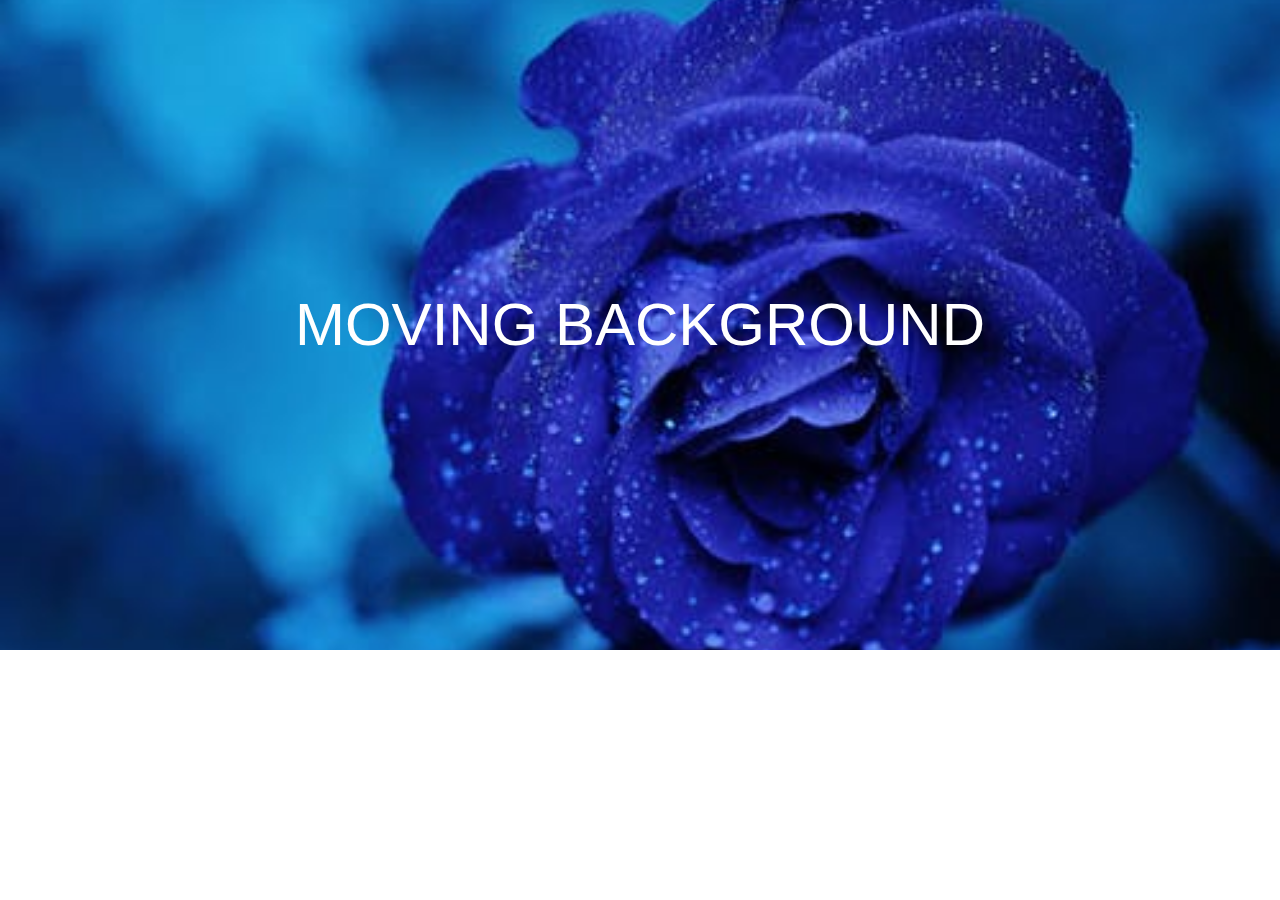
<file: Background Move/index.html>
<!DOCTYPE html>
<html lang="en">
    <head>
        <meta charset="utf-8">
        <meta http-equiv="X-UA-Compatible" content="IE=edge">
        <meta name="viewport" content="width=device-width, initial-scale=1">

        <title>Moving Background</title>
         <script src="js/jquery-1.11.3.min.js"></script>
            <script type="text/javascript" src="jquery.backgroundMove.js"></script>
        
       <!--  <link href='https://fonts.googleapis.com/css?family=Lato:400,300,700,900' rel='stylesheet' type='text/css'>
        <link href='https://fonts.googleapis.com/css?family=Open+Sans:400,300,700,600,800' rel='stylesheet' type='text/css'> -->

        <link href="css/bootstrap.min.css" rel="stylesheet">
        <link href="css/font-awesome.min.css" rel="stylesheet">
        <link href="style.css" rel="stylesheet">
        <link href="css/responsive.css" rel="stylesheet">

       
    </head>
    <body>

       

       <div class="move"> 
        <h1>Moving Background</h1>
       </div>
       <script type="text/javascript">
           $('.move').backgroundMove({
          movementStrength:'50'
        });
       </script>
        
         <script src="js/style.js"></script>
        
        <script src="js/bootstrap.min.js"></script>
        <script src="js/main.js"></script>
     
    </body>
</html>
</file>
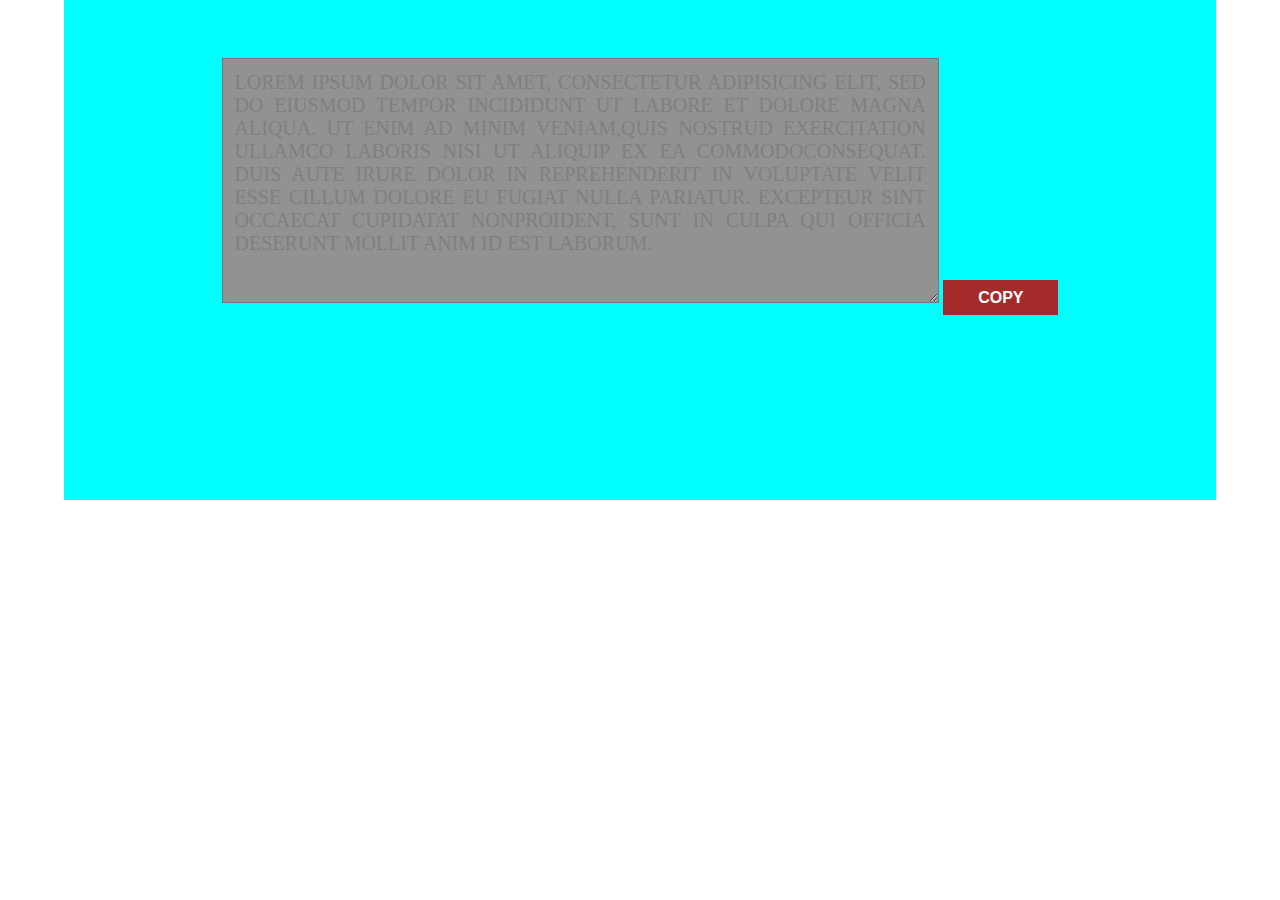
<file: Copying Text to Clipboard/index.html>
<!DOCTYPE html>
<html lang="en">
    <head>
        <meta charset="utf-8">
        <meta http-equiv="X-UA-Compatible" content="IE=edge">
        <meta name="viewport" content="width=device-width, initial-scale=1">

        <title>Copying Text to Clipboard</title>
        <link href="style.css" rel="stylesheet">

          <script
  src="https://code.jquery.com/jquery-3.4.1.js"></script>
    </head>
    <body>

   
     
        <div class="copy-box">
          <div class="content-area">
           
            <textarea id="myInp" type="text" >Lorem ipsum dolor sit amet, consectetur adipisicing elit, sed do eiusmod tempor incididunt ut labore et dolore magna aliqua. Ut enim ad minim veniam,quis nostrud exercitation ullamco laboris nisi ut aliquip ex ea commodoconsequat. Duis aute irure dolor in reprehenderit in voluptate velit esse cillum dolore eu fugiat nulla pariatur. Excepteur sint occaecat cupidatat nonproident, sunt in culpa qui officia deserunt mollit anim id est laborum. </textarea>
              <button id="btnCopy">Copy</button>
         
         
        </div>
        </div>
     
 
      <script type="text/javascript" src="style.js"></script>
    </body>


</html>
</file>
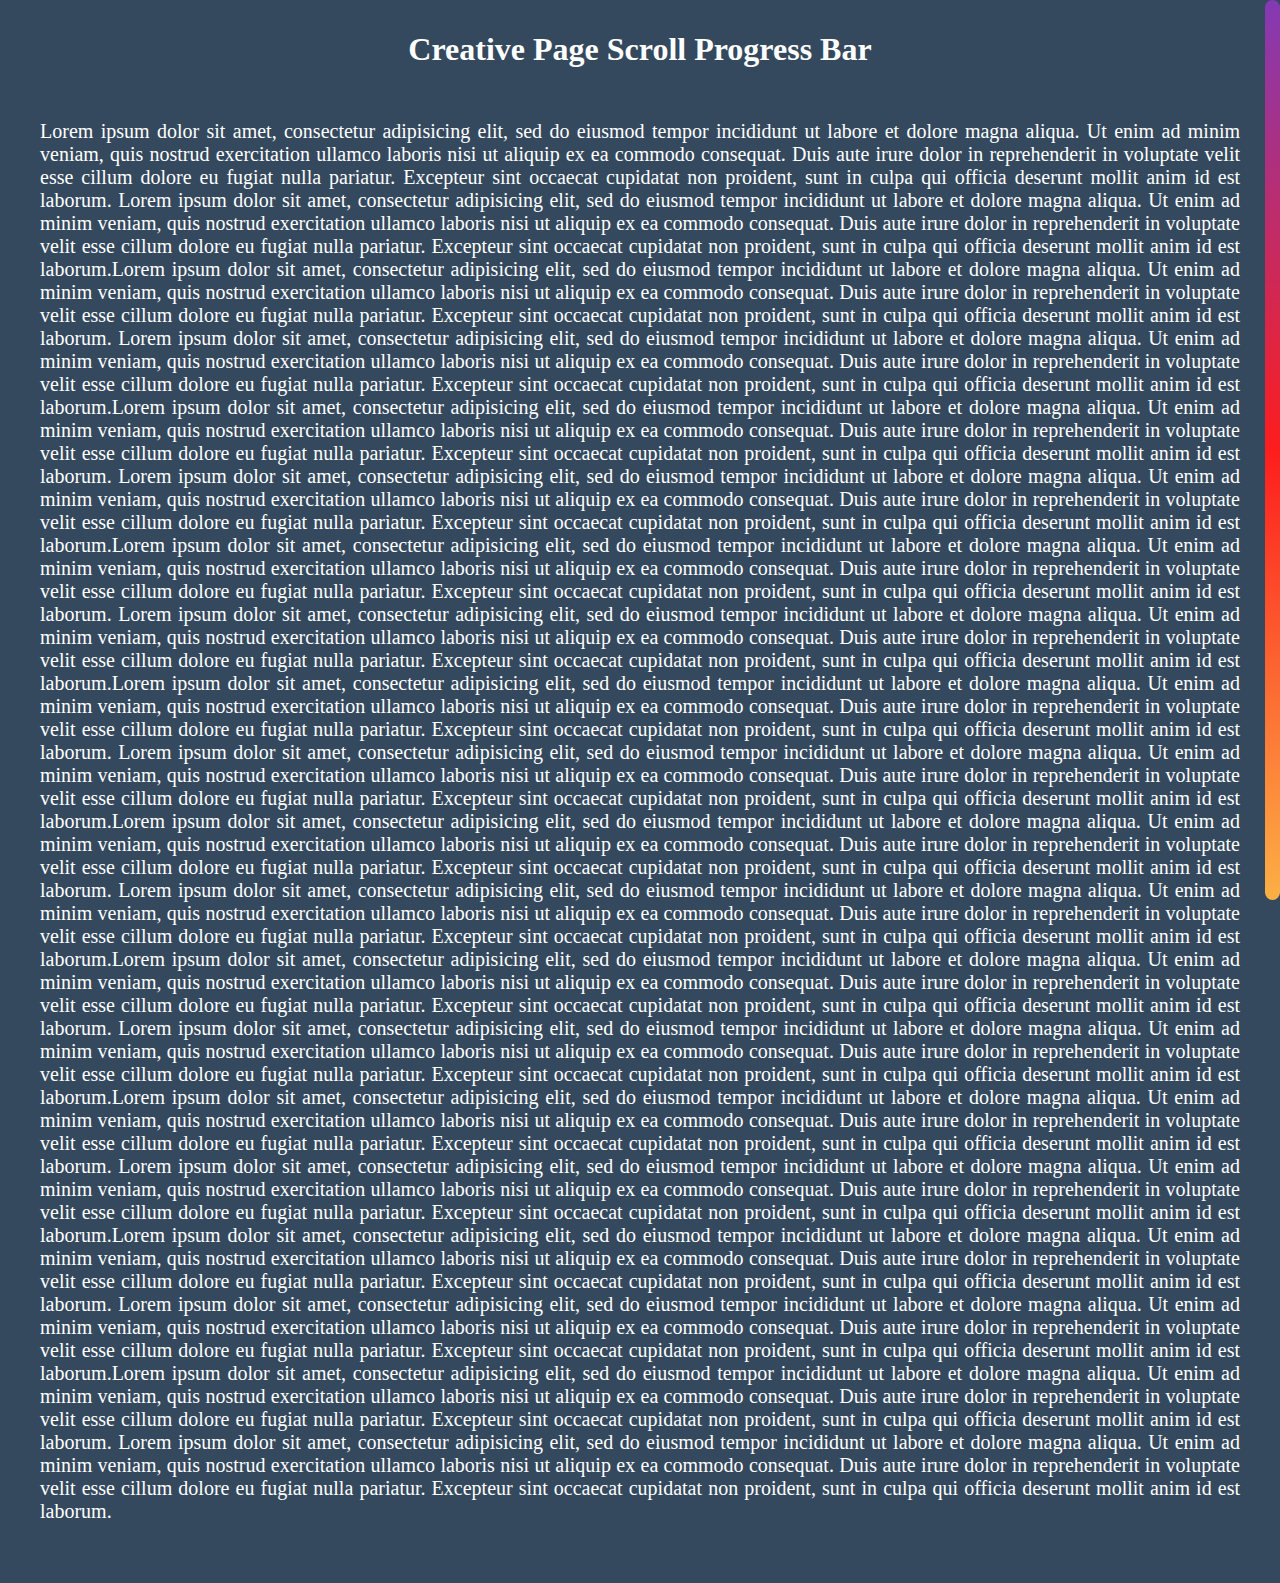
<file: Creative Page Scroll Progress Bar/index.html>
<!DOCTYPE html>
<html lang="en">
    <head>
        <meta charset="utf-8">
        <meta http-equiv="X-UA-Compatible" content="IE=edge">
        <meta name="viewport" content="width=device-width, initial-scale=1">

        <title>Creative Page Scroll Progress Bar</title>
        <link href="style.css" rel="stylesheet">
        <script src="https://code.jquery.com/jquery-3.2.1.js"></script>
     
    </head>
    <body>
        <div id="progressbar"></div>
        <div class="section">
            <h1>Creative Page Scroll Progress Bar</h1>
            <p>Lorem ipsum dolor sit amet, consectetur adipisicing elit, sed do eiusmod
            tempor incididunt ut labore et dolore magna aliqua. Ut enim ad minim veniam,
            quis nostrud exercitation ullamco laboris nisi ut aliquip ex ea commodo
            consequat. Duis aute irure dolor in reprehenderit in voluptate velit esse
            cillum dolore eu fugiat nulla pariatur. Excepteur sint occaecat cupidatat non
            proident, sunt in culpa qui officia deserunt mollit anim id est laborum. Lorem ipsum dolor sit amet, consectetur adipisicing elit, sed do eiusmod
            tempor incididunt ut labore et dolore magna aliqua. Ut enim ad minim veniam,
            quis nostrud exercitation ullamco laboris nisi ut aliquip ex ea commodo
            consequat. Duis aute irure dolor in reprehenderit in voluptate velit esse
            cillum dolore eu fugiat nulla pariatur. Excepteur sint occaecat cupidatat non
            proident, sunt in culpa qui officia deserunt mollit anim id est laborum.Lorem ipsum dolor sit amet, consectetur adipisicing elit, sed do eiusmod
            tempor incididunt ut labore et dolore magna aliqua. Ut enim ad minim veniam,
            quis nostrud exercitation ullamco laboris nisi ut aliquip ex ea commodo
            consequat. Duis aute irure dolor in reprehenderit in voluptate velit esse
            cillum dolore eu fugiat nulla pariatur. Excepteur sint occaecat cupidatat non
            proident, sunt in culpa qui officia deserunt mollit anim id est laborum. Lorem ipsum dolor sit amet, consectetur adipisicing elit, sed do eiusmod
            tempor incididunt ut labore et dolore magna aliqua. Ut enim ad minim veniam,
            quis nostrud exercitation ullamco laboris nisi ut aliquip ex ea commodo
            consequat. Duis aute irure dolor in reprehenderit in voluptate velit esse
            cillum dolore eu fugiat nulla pariatur. Excepteur sint occaecat cupidatat non
            proident, sunt in culpa qui officia deserunt mollit anim id est laborum.Lorem ipsum dolor sit amet, consectetur adipisicing elit, sed do eiusmod
            tempor incididunt ut labore et dolore magna aliqua. Ut enim ad minim veniam,
            quis nostrud exercitation ullamco laboris nisi ut aliquip ex ea commodo
            consequat. Duis aute irure dolor in reprehenderit in voluptate velit esse
            cillum dolore eu fugiat nulla pariatur. Excepteur sint occaecat cupidatat non
            proident, sunt in culpa qui officia deserunt mollit anim id est laborum. Lorem ipsum dolor sit amet, consectetur adipisicing elit, sed do eiusmod
            tempor incididunt ut labore et dolore magna aliqua. Ut enim ad minim veniam,
            quis nostrud exercitation ullamco laboris nisi ut aliquip ex ea commodo
            consequat. Duis aute irure dolor in reprehenderit in voluptate velit esse
            cillum dolore eu fugiat nulla pariatur. Excepteur sint occaecat cupidatat non
            proident, sunt in culpa qui officia deserunt mollit anim id est laborum.Lorem ipsum dolor sit amet, consectetur adipisicing elit, sed do eiusmod
            tempor incididunt ut labore et dolore magna aliqua. Ut enim ad minim veniam,
            quis nostrud exercitation ullamco laboris nisi ut aliquip ex ea commodo
            consequat. Duis aute irure dolor in reprehenderit in voluptate velit esse
            cillum dolore eu fugiat nulla pariatur. Excepteur sint occaecat cupidatat non
            proident, sunt in culpa qui officia deserunt mollit anim id est laborum. Lorem ipsum dolor sit amet, consectetur adipisicing elit, sed do eiusmod
            tempor incididunt ut labore et dolore magna aliqua. Ut enim ad minim veniam,
            quis nostrud exercitation ullamco laboris nisi ut aliquip ex ea commodo
            consequat. Duis aute irure dolor in reprehenderit in voluptate velit esse
            cillum dolore eu fugiat nulla pariatur. Excepteur sint occaecat cupidatat non
            proident, sunt in culpa qui officia deserunt mollit anim id est laborum.Lorem ipsum dolor sit amet, consectetur adipisicing elit, sed do eiusmod
            tempor incididunt ut labore et dolore magna aliqua. Ut enim ad minim veniam,
            quis nostrud exercitation ullamco laboris nisi ut aliquip ex ea commodo
            consequat. Duis aute irure dolor in reprehenderit in voluptate velit esse
            cillum dolore eu fugiat nulla pariatur. Excepteur sint occaecat cupidatat non
            proident, sunt in culpa qui officia deserunt mollit anim id est laborum. Lorem ipsum dolor sit amet, consectetur adipisicing elit, sed do eiusmod
            tempor incididunt ut labore et dolore magna aliqua. Ut enim ad minim veniam,
            quis nostrud exercitation ullamco laboris nisi ut aliquip ex ea commodo
            consequat. Duis aute irure dolor in reprehenderit in voluptate velit esse
            cillum dolore eu fugiat nulla pariatur. Excepteur sint occaecat cupidatat non
            proident, sunt in culpa qui officia deserunt mollit anim id est laborum.Lorem ipsum dolor sit amet, consectetur adipisicing elit, sed do eiusmod
            tempor incididunt ut labore et dolore magna aliqua. Ut enim ad minim veniam,
            quis nostrud exercitation ullamco laboris nisi ut aliquip ex ea commodo
            consequat. Duis aute irure dolor in reprehenderit in voluptate velit esse
            cillum dolore eu fugiat nulla pariatur. Excepteur sint occaecat cupidatat non
            proident, sunt in culpa qui officia deserunt mollit anim id est laborum. Lorem ipsum dolor sit amet, consectetur adipisicing elit, sed do eiusmod
            tempor incididunt ut labore et dolore magna aliqua. Ut enim ad minim veniam,
            quis nostrud exercitation ullamco laboris nisi ut aliquip ex ea commodo
            consequat. Duis aute irure dolor in reprehenderit in voluptate velit esse
            cillum dolore eu fugiat nulla pariatur. Excepteur sint occaecat cupidatat non
            proident, sunt in culpa qui officia deserunt mollit anim id est laborum.Lorem ipsum dolor sit amet, consectetur adipisicing elit, sed do eiusmod
            tempor incididunt ut labore et dolore magna aliqua. Ut enim ad minim veniam,
            quis nostrud exercitation ullamco laboris nisi ut aliquip ex ea commodo
            consequat. Duis aute irure dolor in reprehenderit in voluptate velit esse
            cillum dolore eu fugiat nulla pariatur. Excepteur sint occaecat cupidatat non
            proident, sunt in culpa qui officia deserunt mollit anim id est laborum. Lorem ipsum dolor sit amet, consectetur adipisicing elit, sed do eiusmod
            tempor incididunt ut labore et dolore magna aliqua. Ut enim ad minim veniam,
            quis nostrud exercitation ullamco laboris nisi ut aliquip ex ea commodo
            consequat. Duis aute irure dolor in reprehenderit in voluptate velit esse
            cillum dolore eu fugiat nulla pariatur. Excepteur sint occaecat cupidatat non
            proident, sunt in culpa qui officia deserunt mollit anim id est laborum.Lorem ipsum dolor sit amet, consectetur adipisicing elit, sed do eiusmod
            tempor incididunt ut labore et dolore magna aliqua. Ut enim ad minim veniam,
            quis nostrud exercitation ullamco laboris nisi ut aliquip ex ea commodo
            consequat. Duis aute irure dolor in reprehenderit in voluptate velit esse
            cillum dolore eu fugiat nulla pariatur. Excepteur sint occaecat cupidatat non
            proident, sunt in culpa qui officia deserunt mollit anim id est laborum. Lorem ipsum dolor sit amet, consectetur adipisicing elit, sed do eiusmod
            tempor incididunt ut labore et dolore magna aliqua. Ut enim ad minim veniam,
            quis nostrud exercitation ullamco laboris nisi ut aliquip ex ea commodo
            consequat. Duis aute irure dolor in reprehenderit in voluptate velit esse
            cillum dolore eu fugiat nulla pariatur. Excepteur sint occaecat cupidatat non
            proident, sunt in culpa qui officia deserunt mollit anim id est laborum.Lorem ipsum dolor sit amet, consectetur adipisicing elit, sed do eiusmod
            tempor incididunt ut labore et dolore magna aliqua. Ut enim ad minim veniam,
            quis nostrud exercitation ullamco laboris nisi ut aliquip ex ea commodo
            consequat. Duis aute irure dolor in reprehenderit in voluptate velit esse
            cillum dolore eu fugiat nulla pariatur. Excepteur sint occaecat cupidatat non
            proident, sunt in culpa qui officia deserunt mollit anim id est laborum. Lorem ipsum dolor sit amet, consectetur adipisicing elit, sed do eiusmod
            tempor incididunt ut labore et dolore magna aliqua. Ut enim ad minim veniam,
            quis nostrud exercitation ullamco laboris nisi ut aliquip ex ea commodo
            consequat. Duis aute irure dolor in reprehenderit in voluptate velit esse
            cillum dolore eu fugiat nulla pariatur. Excepteur sint occaecat cupidatat non
            proident, sunt in culpa qui officia deserunt mollit anim id est laborum.Lorem ipsum dolor sit amet, consectetur adipisicing elit, sed do eiusmod
            tempor incididunt ut labore et dolore magna aliqua. Ut enim ad minim veniam,
            quis nostrud exercitation ullamco laboris nisi ut aliquip ex ea commodo
            consequat. Duis aute irure dolor in reprehenderit in voluptate velit esse
            cillum dolore eu fugiat nulla pariatur. Excepteur sint occaecat cupidatat non
            proident, sunt in culpa qui officia deserunt mollit anim id est laborum. Lorem ipsum dolor sit amet, consectetur adipisicing elit, sed do eiusmod
            tempor incididunt ut labore et dolore magna aliqua. Ut enim ad minim veniam,
            quis nostrud exercitation ullamco laboris nisi ut aliquip ex ea commodo
            consequat. Duis aute irure dolor in reprehenderit in voluptate velit esse
            cillum dolore eu fugiat nulla pariatur. Excepteur sint occaecat cupidatat non
            proident, sunt in culpa qui officia deserunt mollit anim id est laborum.</p>
            </div>
       
     
       
        <script type="text/javascript" src="style.js"></script>
    </body>
</html>
</file>
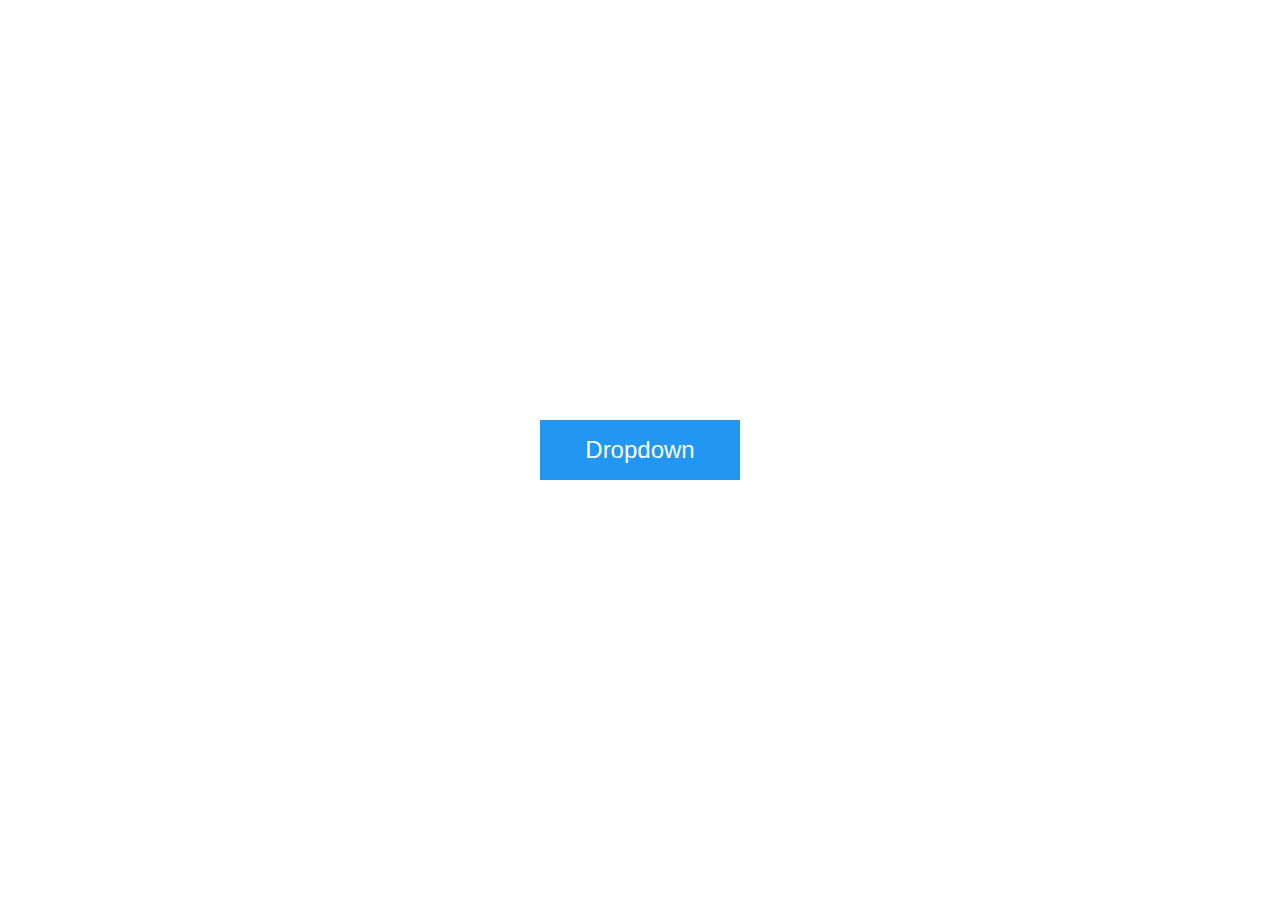
<file: Dropdown Button onClick/index.html>
<!DOCTYPE html>
<html lang="en">
    <head>
        <meta charset="utf-8">
        <meta http-equiv="X-UA-Compatible" content="IE=edge">
        <meta name="viewport" content="width=device-width, initial-scale=1">

        <title>Dropdown Button onClick</title>
        <link href="style.css" rel="stylesheet">

          <script
  src="https://code.jquery.com/jquery-3.4.1.js"></script>
    </head>
    <body>

     <div class="dropdown">
       <button id="active">Dropdown</button>
       <ul>
         <li><a href="#">Item -1</a></li>
         <li><a href="#">Item -2</a></li>
         <li><a href="#">Item -3</a></li>
         <li><a href="#">Item -4</a></li>
       </ul>
     </div>
     

     
     <!--  <script type="text/javascript">
        $(document).ready(function(){
  $('button').click(function(){
    $('ul').toggleClass('active')
    
    })
  })
      </script> -->
      <script type="text/javascript" src="style.js"></script>
    </body>

</html>
</file>
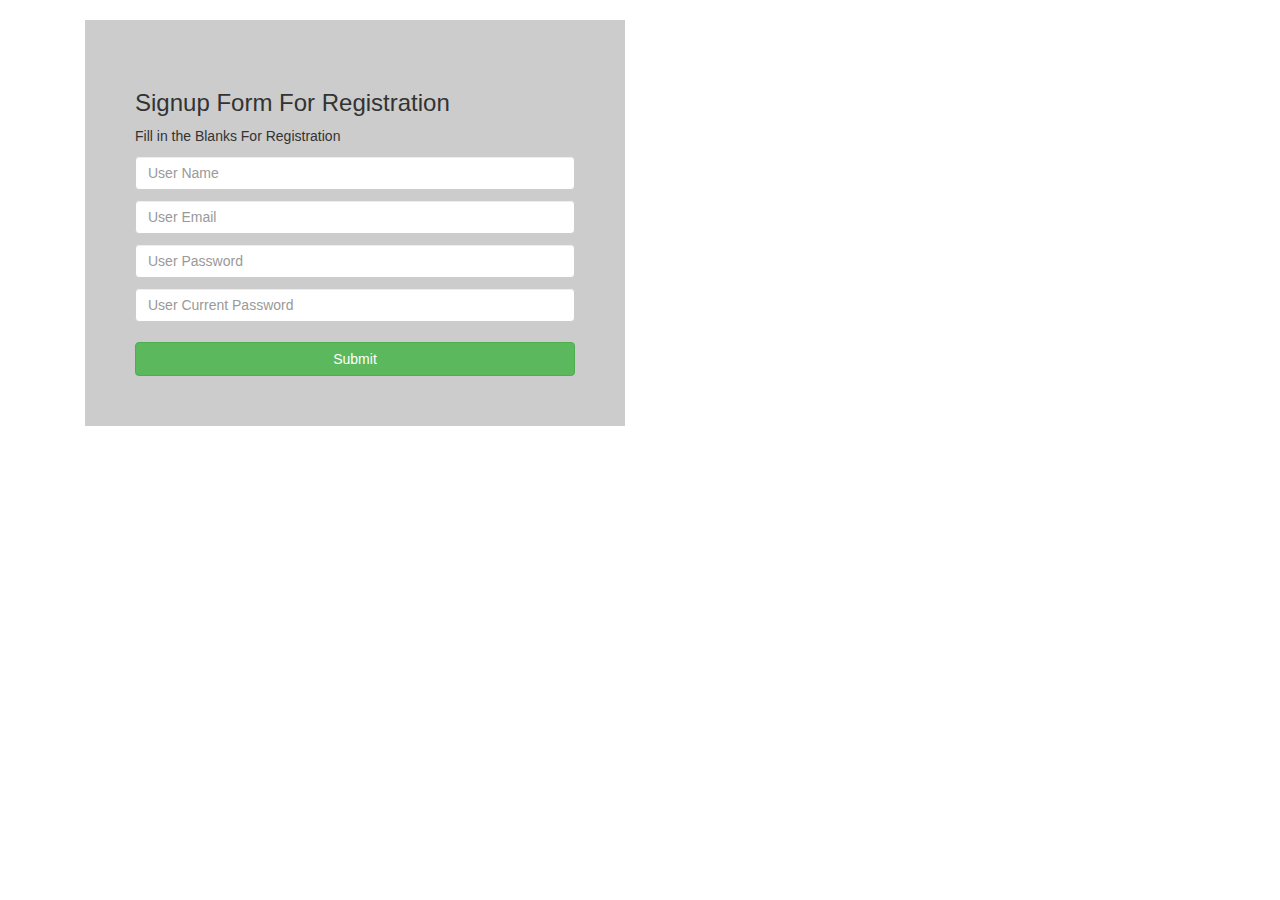
<file: Form Design/index.html>
<!DOCTYPE html>
<html lang="en">
    <head>
        <meta charset="utf-8">
        <meta http-equiv="X-UA-Compatible" content="IE=edge">
        <meta name="viewport" content="width=device-width, initial-scale=1">

        <title>Signup Form for Registration</title>
        
        <link href='https://fonts.googleapis.com/css?family=Lato:400,300,700,900' rel='stylesheet' type='text/css'>
        <link href='https://fonts.googleapis.com/css?family=Open+Sans:400,300,700,600,800' rel='stylesheet' type='text/css'>

        <link href="css/bootstrap.min.css" rel="stylesheet">
        <link href="css/font-awesome.min.css" rel="stylesheet">
        <link href="style.css" rel="stylesheet">
        <link href="css/responsive.css" rel="stylesheet">

        
    </head>
    <body>

        <div class="container">
            <div class="col-md-6 mx-auto mt-5 text-white">
                <div class="card bg-dark p-3">
                    <h3>Signup Form For Registration</h3>
                    <p>Fill in the Blanks For Registration</p>
                    <input type="text" id="UName" class="form-control" placeholder="User Name">
                    <div id="UBlank" class="bg-danger text-white my-2 pl-2"></div>

                    <input type="text" id="UEmail" class="form-control" placeholder="User Email">
                    <div id="EmailBlank" class="bg-danger text-white my-2 pl-2"></div>

                    <input type="text" id="UPass" class="form-control" placeholder="User Password">
                    <div id="PassBlank" class="bg-danger text-white my-2 pl-2"></div>


                    <input type="text" id="UCPass" class="form-control" placeholder="User Current Password">
                    <div id="PassCBlank" class="bg-danger text-white my-2 pl-2"></div>

                    <button class="btn btn-success btn-1" onclick="myfun();">Submit</button>
                    <div class="bg-success text-white p-2 mt-2" id="Success"></div>


                </div>
            </div>
        </div>
       
       
         <script src="js/style.js"></script>
        <script src="js/bootstrap.min.js"></script>
        <script src="js/main.js"></script>
    </body>
</html>
</file>
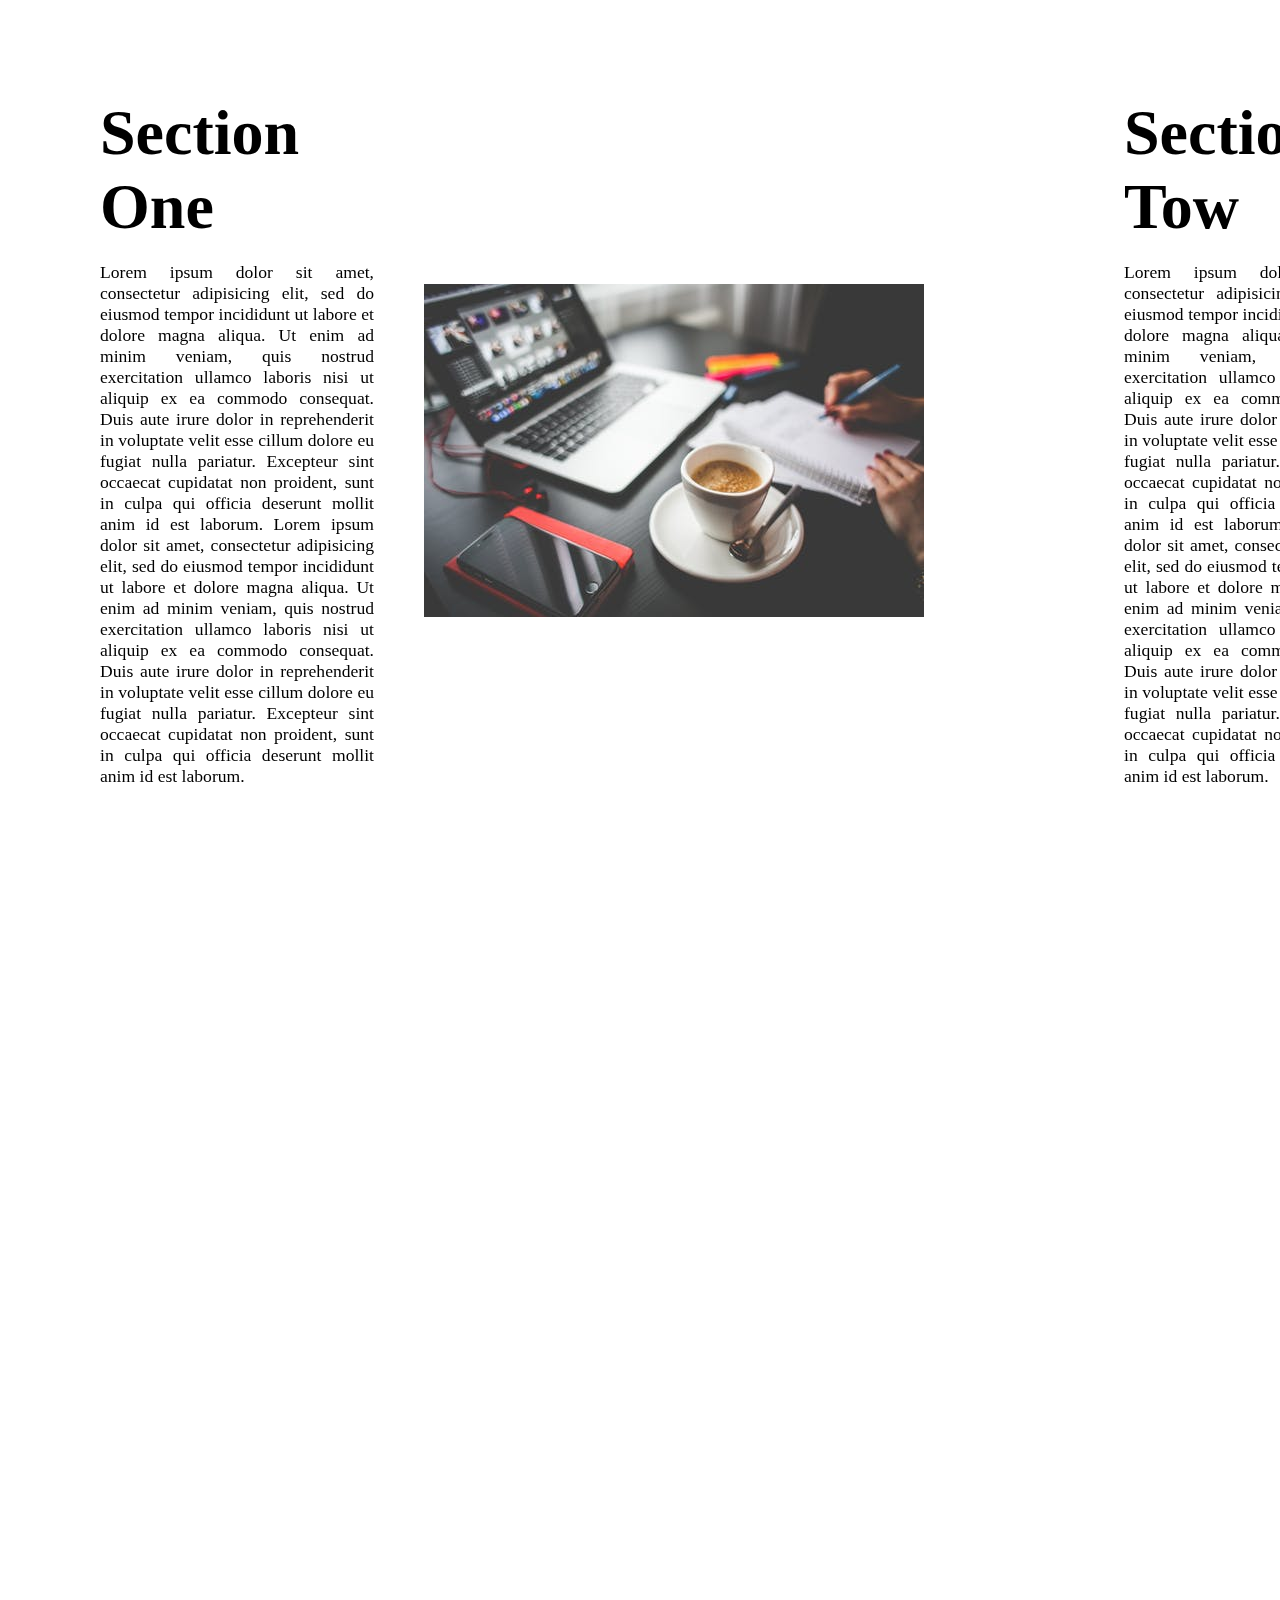
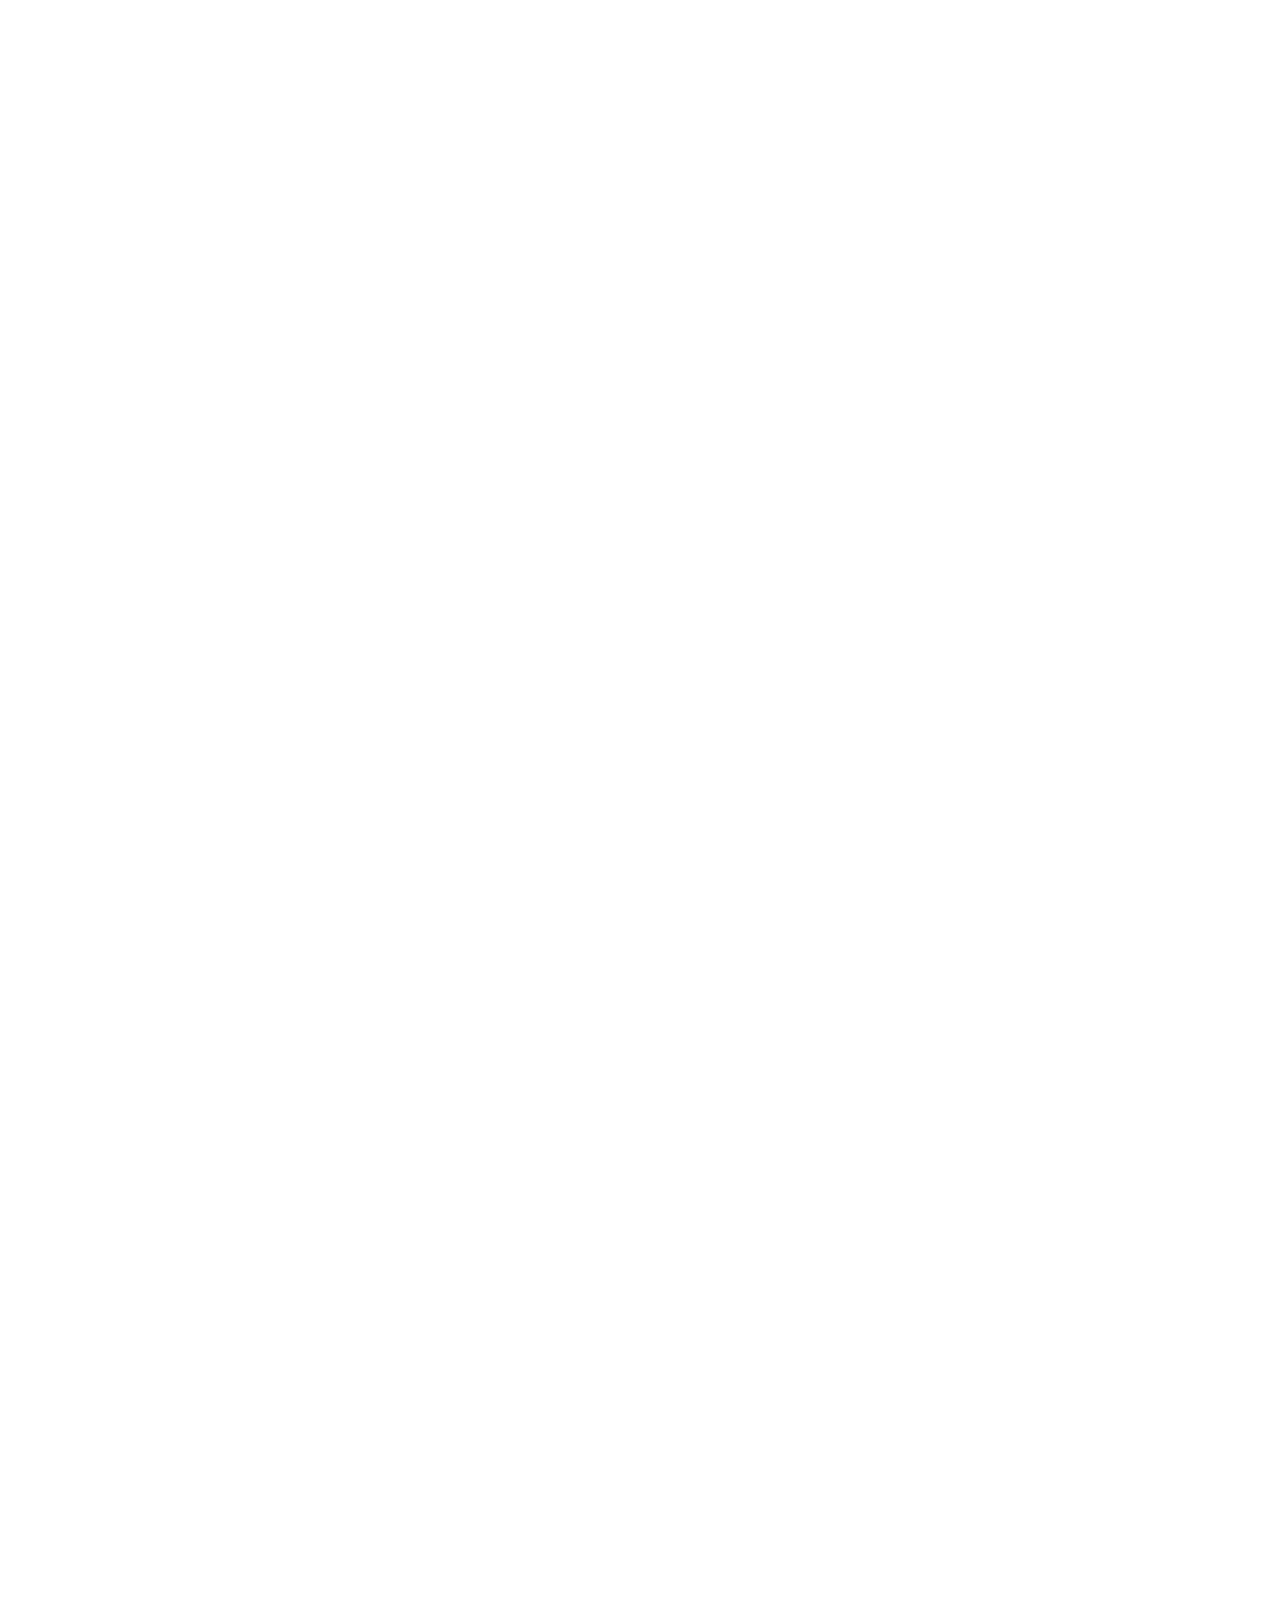
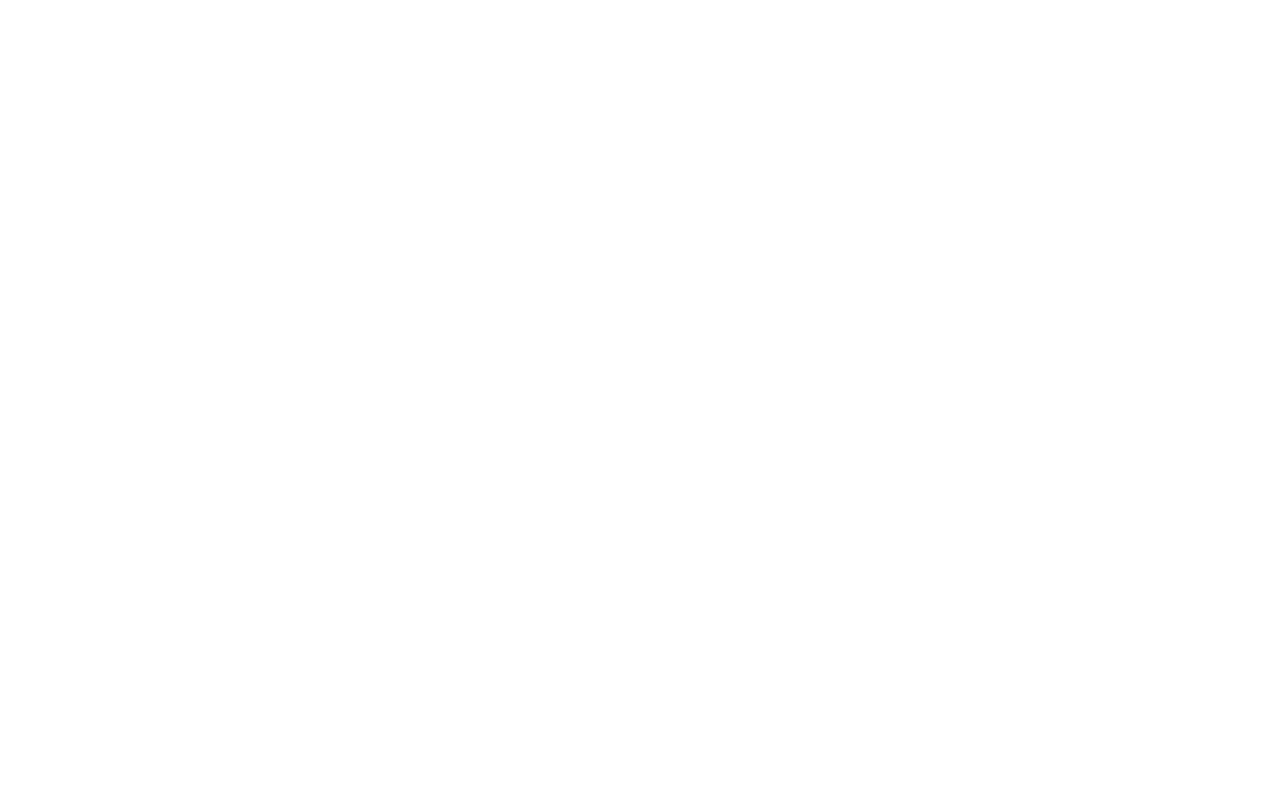
<file: Horizontal Page Scrolling/index.html>
<!DOCTYPE html>
<html lang="en">
    <head>
        <meta charset="utf-8">
        <meta http-equiv="X-UA-Compatible" content="IE=edge">
        <meta name="viewport" content="width=device-width, initial-scale=1">

        <title>Simple jQuery Portfolio Filter</title>
        <link href="style.css" rel="stylesheet">
        <script src="https://code.jquery.com/jquery-3.2.1.js"></script>
     
    </head>
    <body>

       <div id="container">
           <div class="section">
               <div class="content">
                <div class="text">
                   <h1>Section One</h1>
                   <p>Lorem ipsum dolor sit amet, consectetur adipisicing elit, sed do eiusmod
                   tempor incididunt ut labore et dolore magna aliqua. Ut enim ad minim veniam,
                   quis nostrud exercitation ullamco laboris nisi ut aliquip ex ea commodo
                   consequat. Duis aute irure dolor in reprehenderit in voluptate velit esse
                   cillum dolore eu fugiat nulla pariatur. Excepteur sint occaecat cupidatat non
                   proident, sunt in culpa qui officia deserunt mollit anim id est laborum. Lorem ipsum dolor sit amet, consectetur adipisicing elit, sed do eiusmod
                   tempor incididunt ut labore et dolore magna aliqua. Ut enim ad minim veniam,
                   quis nostrud exercitation ullamco laboris nisi ut aliquip ex ea commodo
                   consequat. Duis aute irure dolor in reprehenderit in voluptate velit esse
                   cillum dolore eu fugiat nulla pariatur. Excepteur sint occaecat cupidatat non
                   proident, sunt in culpa qui officia deserunt mollit anim id est laborum.</p>
               </div>
               <img src="img/pic.jpg">
           </div>
           </div>

           <div class="section">
               <div class="content">
                <div class="text">
                   <h1>Section Tow</h1>
                   <p>Lorem ipsum dolor sit amet, consectetur adipisicing elit, sed do eiusmod
                   tempor incididunt ut labore et dolore magna aliqua. Ut enim ad minim veniam,
                   quis nostrud exercitation ullamco laboris nisi ut aliquip ex ea commodo
                   consequat. Duis aute irure dolor in reprehenderit in voluptate velit esse
                   cillum dolore eu fugiat nulla pariatur. Excepteur sint occaecat cupidatat non
                   proident, sunt in culpa qui officia deserunt mollit anim id est laborum. Lorem ipsum dolor sit amet, consectetur adipisicing elit, sed do eiusmod
                   tempor incididunt ut labore et dolore magna aliqua. Ut enim ad minim veniam,
                   quis nostrud exercitation ullamco laboris nisi ut aliquip ex ea commodo
                   consequat. Duis aute irure dolor in reprehenderit in voluptate velit esse
                   cillum dolore eu fugiat nulla pariatur. Excepteur sint occaecat cupidatat non
                   proident, sunt in culpa qui officia deserunt mollit anim id est laborum.</p>
               </div>
               <img src="img/pic1.jpg">
           </div>
           </div>

           <div class="section">
               <div class="content">
                <div class="text">
                   <h1>Section Three</h1>
                   <p>Lorem ipsum dolor sit amet, consectetur adipisicing elit, sed do eiusmod
                   tempor incididunt ut labore et dolore magna aliqua. Ut enim ad minim veniam,
                   quis nostrud exercitation ullamco laboris nisi ut aliquip ex ea commodo
                   consequat. Duis aute irure dolor in reprehenderit in voluptate velit esse
                   cillum dolore eu fugiat nulla pariatur. Excepteur sint occaecat cupidatat non
                   proident, sunt in culpa qui officia deserunt mollit anim id est laborum. Lorem ipsum dolor sit amet, consectetur adipisicing elit, sed do eiusmod
                   tempor incididunt ut labore et dolore magna aliqua. Ut enim ad minim veniam,
                   quis nostrud exercitation ullamco laboris nisi ut aliquip ex ea commodo
                   consequat. Duis aute irure dolor in reprehenderit in voluptate velit esse
                   cillum dolore eu fugiat nulla pariatur. Excepteur sint occaecat cupidatat non
                   proident, sunt in culpa qui officia deserunt mollit anim id est laborum.</p>
               </div>
               <img src="img/pic2.jpg">
           </div>
           </div>

           <div class="section">
               <div class="content">
                <div class="text">
                   <h1>Section Four</h1>
                   <p>Lorem ipsum dolor sit amet, consectetur adipisicing elit, sed do eiusmod
                   tempor incididunt ut labore et dolore magna aliqua. Ut enim ad minim veniam,
                   quis nostrud exercitation ullamco laboris nisi ut aliquip ex ea commodo
                   consequat. Duis aute irure dolor in reprehenderit in voluptate velit esse
                   cillum dolore eu fugiat nulla pariatur. Excepteur sint occaecat cupidatat non
                   proident, sunt in culpa qui officia deserunt mollit anim id est laborum. Lorem ipsum dolor sit amet, consectetur adipisicing elit, sed do eiusmod
                   tempor incididunt ut labore et dolore magna aliqua. Ut enim ad minim veniam,
                   quis nostrud exercitation ullamco laboris nisi ut aliquip ex ea commodo
                   consequat. Duis aute irure dolor in reprehenderit in voluptate velit esse
                   cillum dolore eu fugiat nulla pariatur. Excepteur sint occaecat cupidatat non
                   proident, sunt in culpa qui officia deserunt mollit anim id est laborum.</p>
               </div>
               <img src="img/pic3.jpg">
           </div>
           </div>

           <div class="section">
               <div class="content">
                <div class="text">
                   <h1>Section Five</h1>
                   <p>Lorem ipsum dolor sit amet, consectetur adipisicing elit, sed do eiusmod
                   tempor incididunt ut labore et dolore magna aliqua. Ut enim ad minim veniam,
                   quis nostrud exercitation ullamco laboris nisi ut aliquip ex ea commodo
                   consequat. Duis aute irure dolor in reprehenderit in voluptate velit esse
                   cillum dolore eu fugiat nulla pariatur. Excepteur sint occaecat cupidatat non
                   proident, sunt in culpa qui officia deserunt mollit anim id est laborum. Lorem ipsum dolor sit amet, consectetur adipisicing elit, sed do eiusmod
                   tempor incididunt ut labore et dolore magna aliqua. Ut enim ad minim veniam,
                   quis nostrud exercitation ullamco laboris nisi ut aliquip ex ea commodo
                   consequat. Duis aute irure dolor in reprehenderit in voluptate velit esse
                   cillum dolore eu fugiat nulla pariatur. Excepteur sint occaecat cupidatat non
                   proident, sunt in culpa qui officia deserunt mollit anim id est laborum.</p>
               </div>
               <img src="img/pic4.jpg">
           </div>
       </div>
       </div>
     
       
        <script type="text/javascript" src="style.js"></script>
    </body>
</html>
</file>
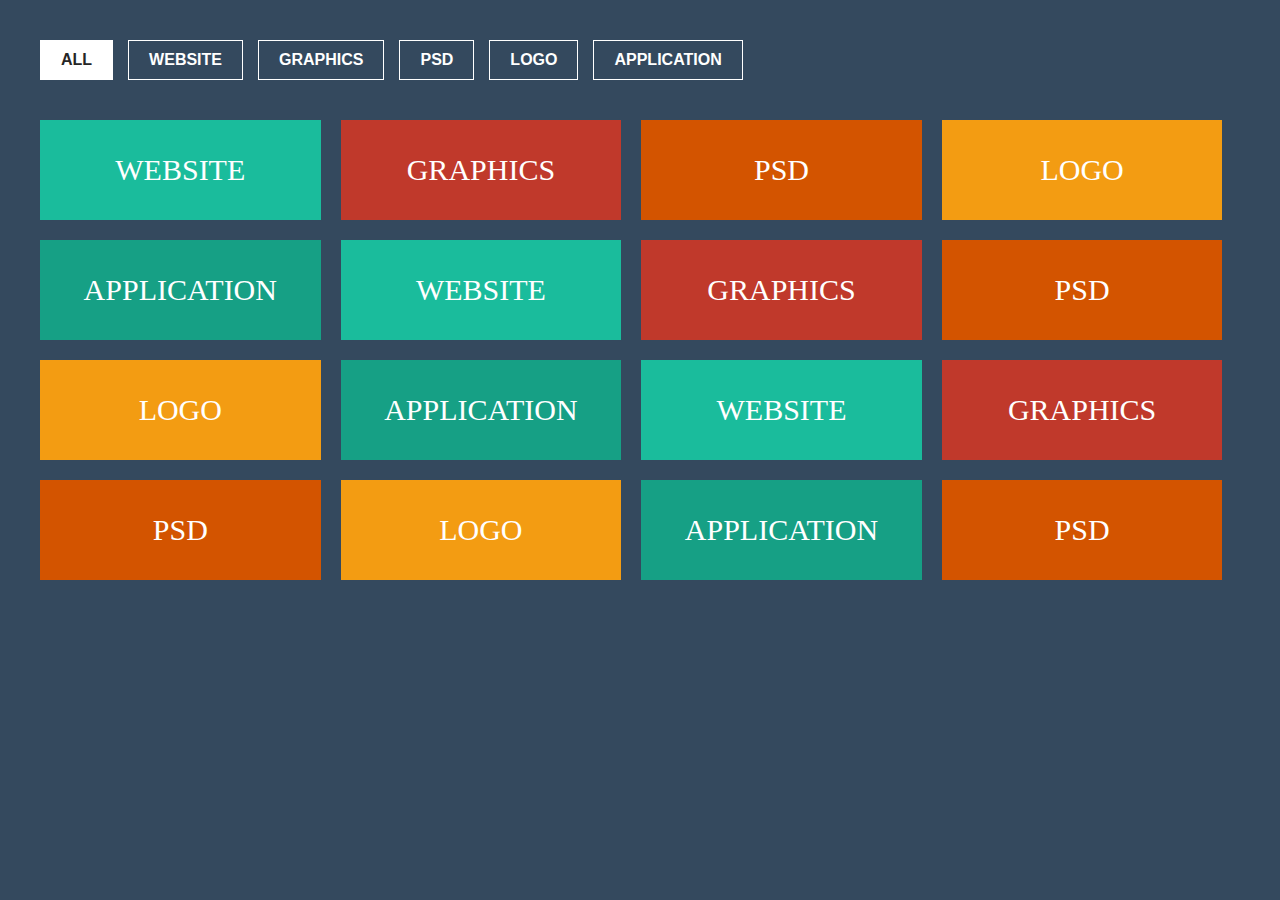
<file: Simple jQuery Portfolio Filter/index.html>
<!DOCTYPE html>
<html lang="en">
    <head>
        <meta charset="utf-8">
        <meta http-equiv="X-UA-Compatible" content="IE=edge">
        <meta name="viewport" content="width=device-width, initial-scale=1">

        <title>Simple jQuery Portfolio Filter</title>
        <link href="style.css" rel="stylesheet">
        <script src="https://code.jquery.com/jquery-3.2.1.js"></script>
     
    </head>
    <body>

       
      <div class="full-area">
        <ul>
          <li class="btn active" data-filter="all">All</li>
          <li class="btn" data-filter="website">Website</li>
          <li class="btn" data-filter="graphics">Graphics</li>
          <li class="btn" data-filter="psd">PSD</li>
          <li class="btn" data-filter="logo">Logo</li>
          <li class="btn" data-filter="application">Application</li>

          <div style="clear: both"></div>
        </ul>
        <div class="box filter website">Website</div>
        <div class="box filter graphics">Graphics</div>
        <div class="box filter psd">PSD</div>
        <div class="box filter logo">Logo</div>
        <div class="box filter application">Application</div>

        <div class="box filter website">Website</div>
        <div class="box filter graphics">Graphics</div>
        <div class="box filter psd">PSD</div>
        <div class="box filter logo">Logo</div>
        <div class="box filter application">Application</div>

        <div class="box filter website">Website</div>
        <div class="box filter graphics">Graphics</div>
        <div class="box filter psd">PSD</div>
        <div class="box filter logo">Logo</div>
        <div class="box filter application">Application</div>
         <div class="box filter psd">PSD</div>
        
      </div>
       
        <script type="text/javascript" src="style.js"></script>
        
        
       <!--  <script src="js/bootstrap.min.js"></script> -->
      <!--   <script src="js/main.js"></script> -->
     
    </body>
</html>
</file>
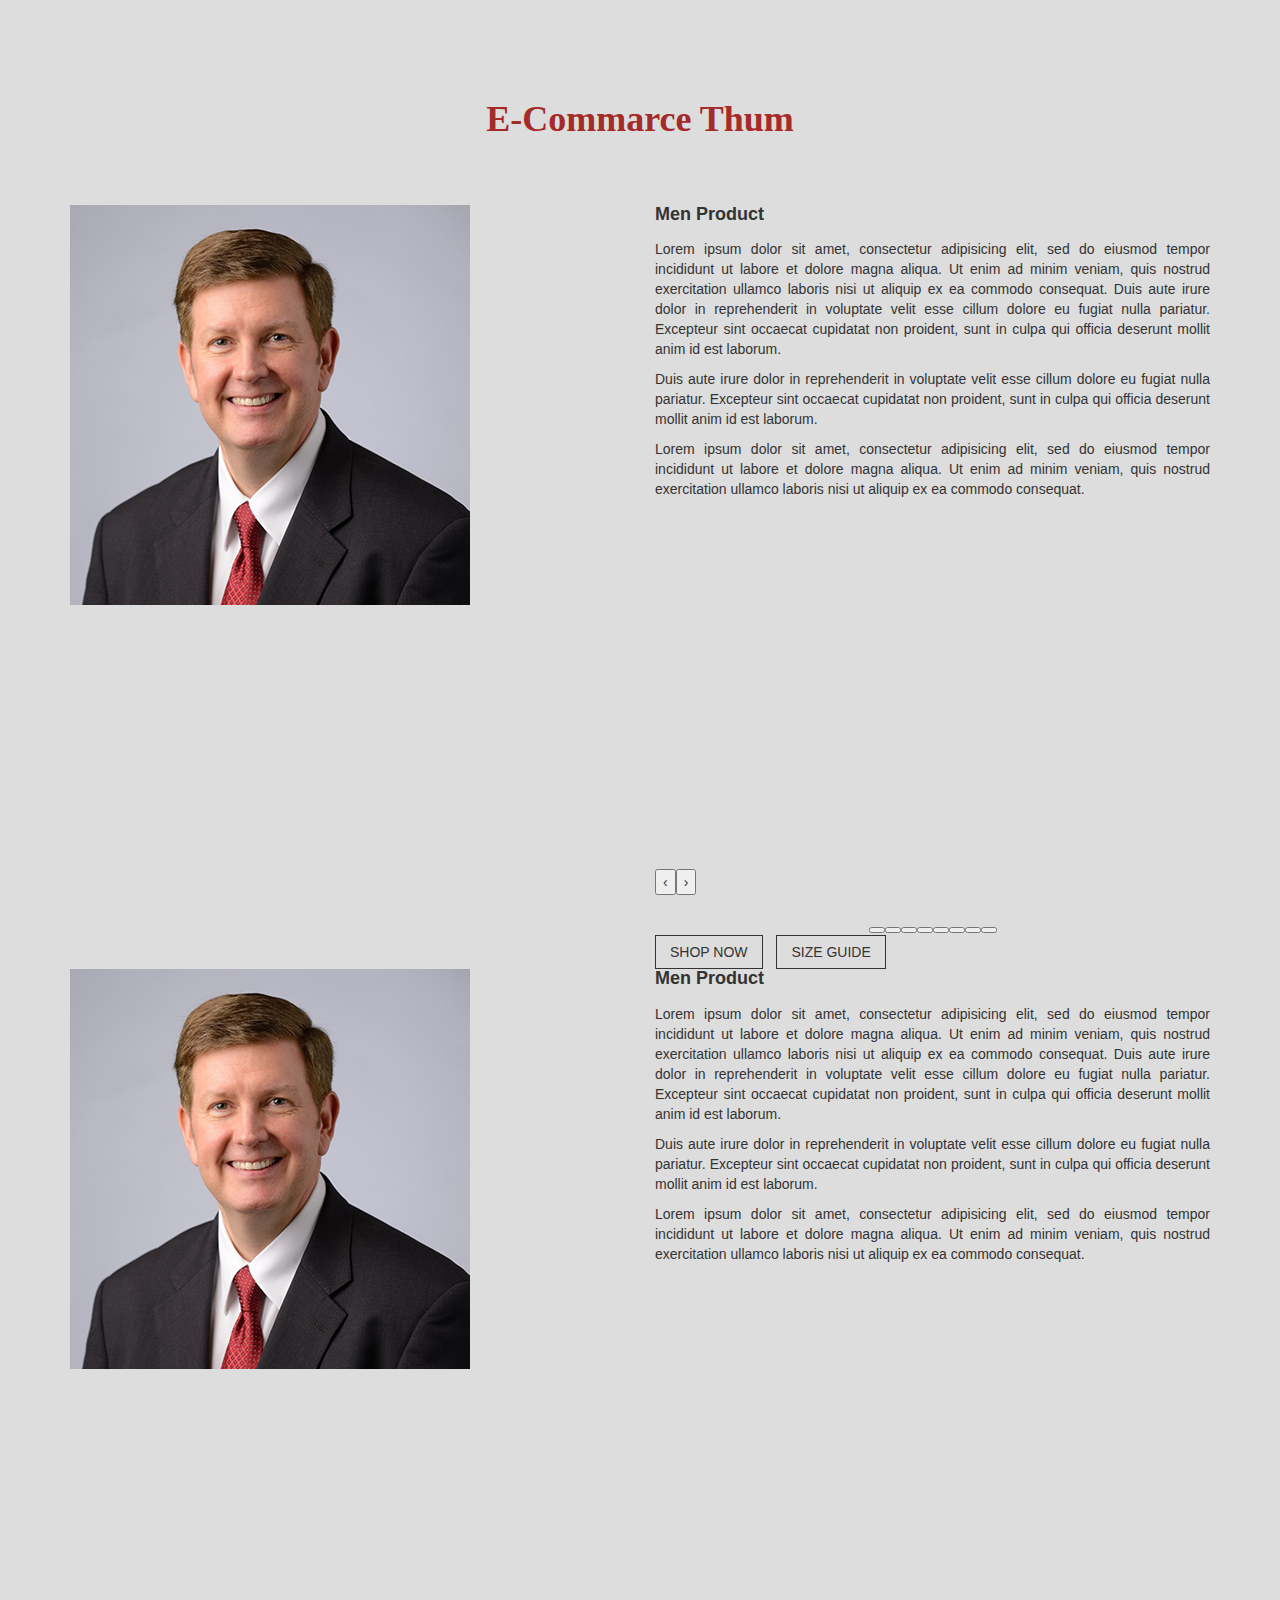
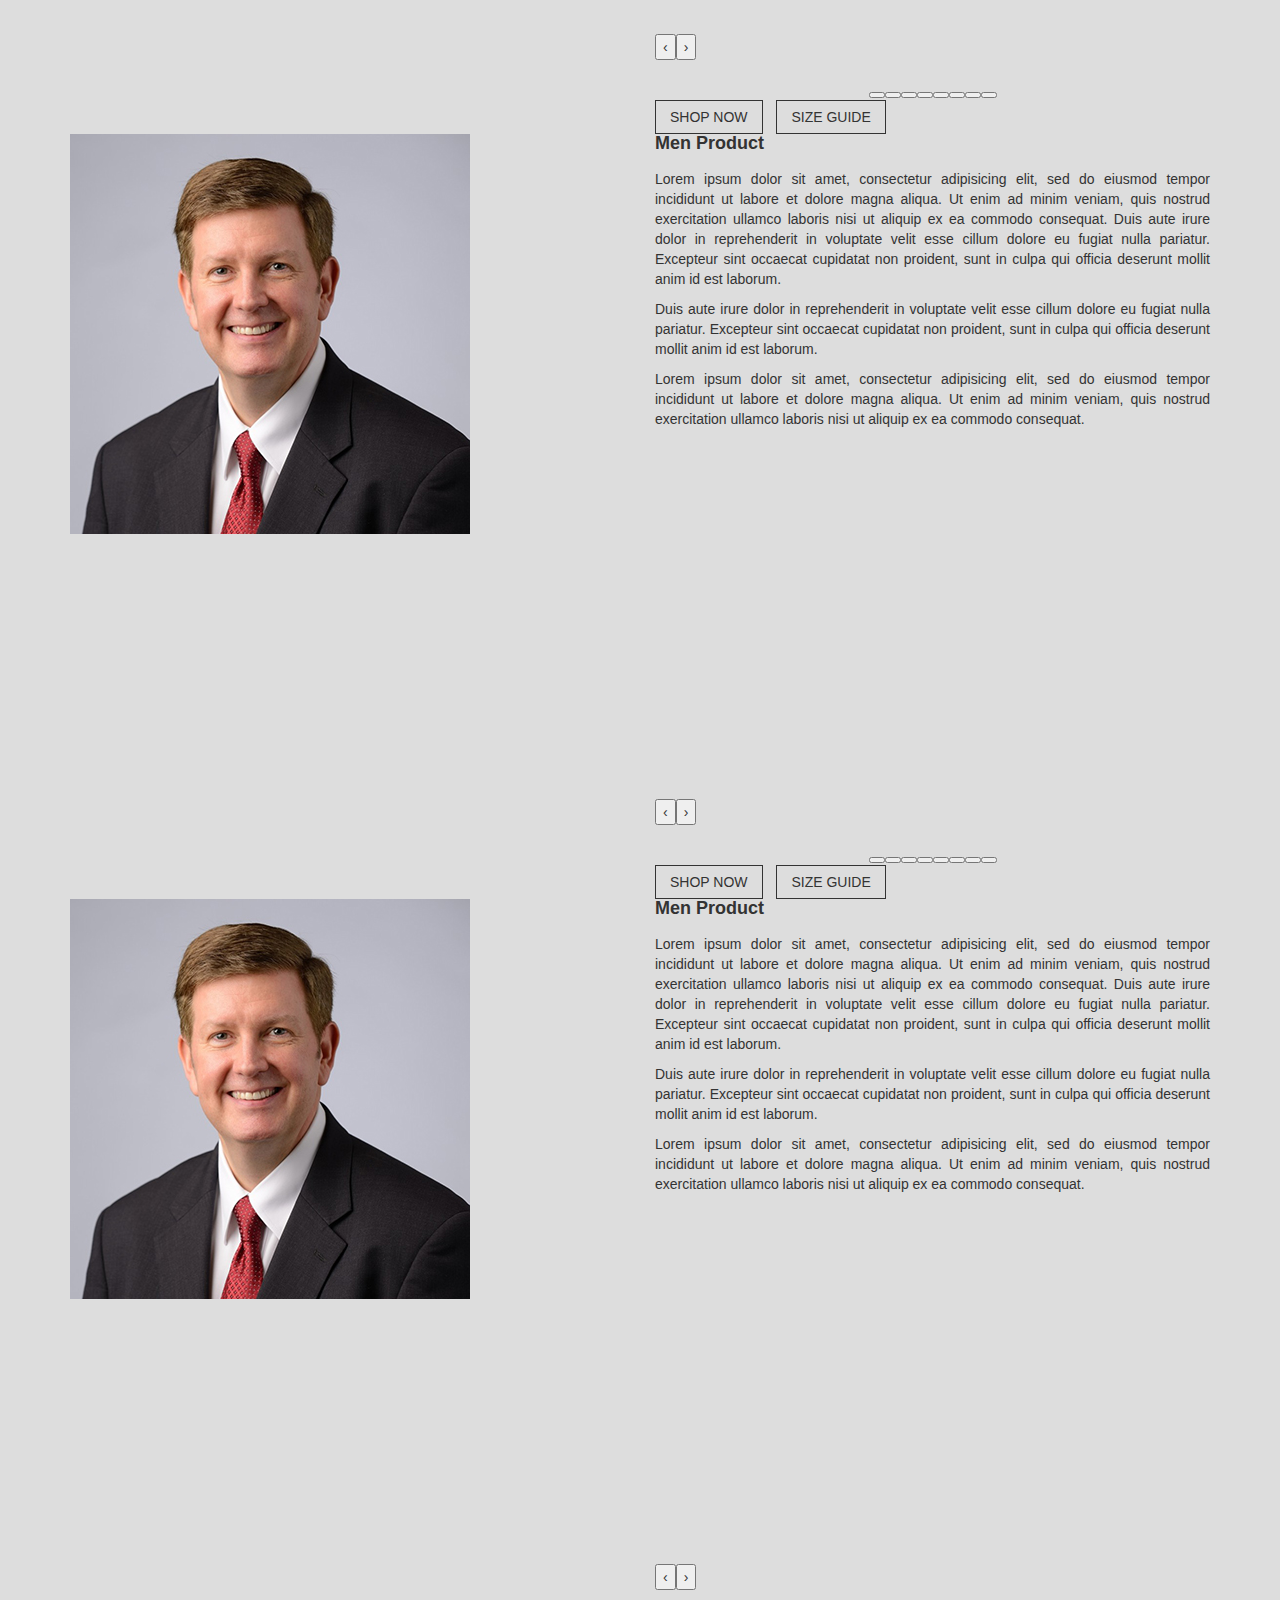
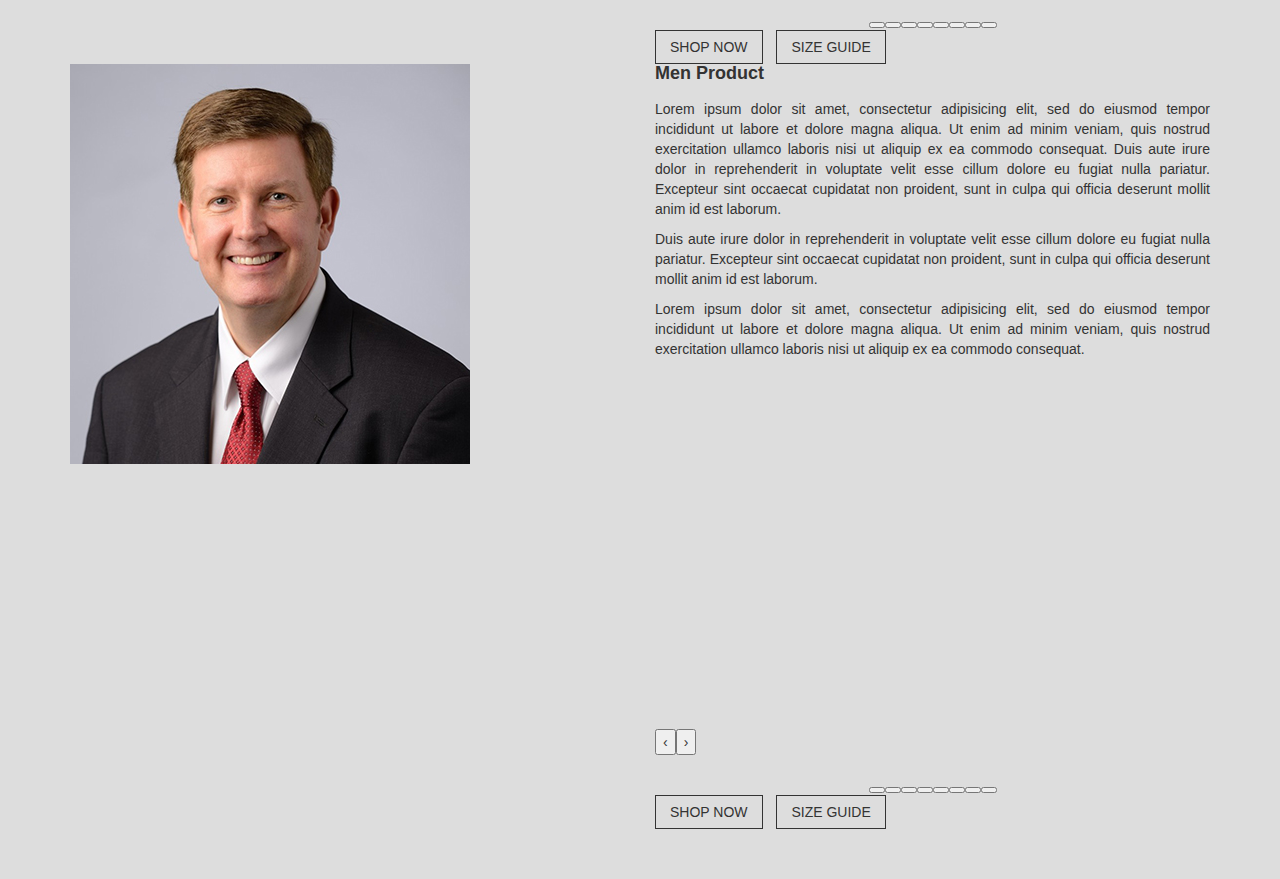
<file: Slider/index.html>
<!DOCTYPE html>
<html lang="en">
    <head>
        <meta charset="utf-8">
        <meta http-equiv="X-UA-Compatible" content="IE=edge">
        <meta name="viewport" content="width=device-width, initial-scale=1">

        <title>Thumb Slider</title>
        
        <link href='https://fonts.googleapis.com/css?family=Lato:400,300,700,900' rel='stylesheet' type='text/css'>
        <link href='https://fonts.googleapis.com/css?family=Open+Sans:400,300,700,600,800' rel='stylesheet' type='text/css'>

        <link href="css/bootstrap.min.css" rel="stylesheet">
        <link href="css/font-awesome.min.css" rel="stylesheet">
        <link href="css/owl.carousel.css" rel="stylesheet">
        <link href="style.css" rel="stylesheet">
        <link href="css/responsive.css" rel="stylesheet">

    </head>
    <body>
            
            <div class="thum-area">
                <div class="container">
                    <div class="row">
                        <div class="col-md-12">
                            <div class="hedding-area">
                                <h1>E-Commarce Thum</h1>
                            </div>
                        </div>
                    </div>
                    <div class="row">
                        <div class="col-md-12">
                            <div class="item-list">
                                <div class="single-item">
                                    <div class="row">
                                        <div class="col-md-6">
                                            <div class="section-img">
                                                <img src="img/product-1.jpg">
                                            </div>
                                        </div>
                                        <div class="col-md-6">
                                            <div class="items-details">
                                                <h4>Men Product</h4>
                                                <p>Lorem ipsum dolor sit amet, consectetur adipisicing elit, sed do eiusmod
                                                tempor incididunt ut labore et dolore magna aliqua. Ut enim ad minim veniam,
                                                quis nostrud exercitation ullamco laboris nisi ut aliquip ex ea commodo
                                                consequat. Duis aute irure dolor in reprehenderit in voluptate velit esse
                                                cillum dolore eu fugiat nulla pariatur. Excepteur sint occaecat cupidatat non
                                                proident, sunt in culpa qui officia deserunt mollit anim id est laborum.</p>
                                                <p> Duis aute irure dolor in reprehenderit in voluptate velit esse
                                                cillum dolore eu fugiat nulla pariatur. Excepteur sint occaecat cupidatat non
                                                proident, sunt in culpa qui officia deserunt mollit anim id est laborum.</p>
                                                <p>Lorem ipsum dolor sit amet, consectetur adipisicing elit, sed do eiusmod
                                                tempor incididunt ut labore et dolore magna aliqua. Ut enim ad minim veniam,
                                                quis nostrud exercitation ullamco laboris nisi ut aliquip ex ea commodo
                                                consequat.</p>

                                                <div class="radio-list">
                                                    <input id="size-m" type="radio" name="size"> <label class="active"  for="size-m">M</label>
                                                    <input id="size-l" type="radio" name="size"> <label class="active"  for="size-l">L</label>
                                                    <input id="size-XL" type="radio" name="size"> <label  class="active" for="size-XL">XL</label>
                                                    <input id="size-XXL" type="radio" name="size"> <label class="active"  for="size-XXL">XXL</label>
                                                    
                                                </div>
                                                <a href="#" class="product-btn">SHOP NOW</a>
                                                <a href="#" class="product-btn">SIZE GUIDE</a>
                                            </div>
                                        </div>
                                    </div>
                                </div>   

                                   <div class="single-item">
                                    <div class="row">
                                        <div class="col-md-6">
                                            <div class="section-img">
                                                <img src="img/product-1.jpg">
                                            </div>
                                        </div>
                                        <div class="col-md-6">
                                            <div class="items-details">
                                                <h4>Men Product</h4>
                                                <p>Lorem ipsum dolor sit amet, consectetur adipisicing elit, sed do eiusmod
                                                tempor incididunt ut labore et dolore magna aliqua. Ut enim ad minim veniam,
                                                quis nostrud exercitation ullamco laboris nisi ut aliquip ex ea commodo
                                                consequat. Duis aute irure dolor in reprehenderit in voluptate velit esse
                                                cillum dolore eu fugiat nulla pariatur. Excepteur sint occaecat cupidatat non
                                                proident, sunt in culpa qui officia deserunt mollit anim id est laborum.</p>
                                                <p> Duis aute irure dolor in reprehenderit in voluptate velit esse
                                                cillum dolore eu fugiat nulla pariatur. Excepteur sint occaecat cupidatat non
                                                proident, sunt in culpa qui officia deserunt mollit anim id est laborum.</p>
                                                <p>Lorem ipsum dolor sit amet, consectetur adipisicing elit, sed do eiusmod
                                                tempor incididunt ut labore et dolore magna aliqua. Ut enim ad minim veniam,
                                                quis nostrud exercitation ullamco laboris nisi ut aliquip ex ea commodo
                                                consequat.</p>

                                                <div class="radio-list">
                                                    <input id="size-m" type="radio" name="size"> <label class="active"  for="size-m">M</label>
                                                    <input id="size-l" type="radio" name="size"> <label class="active"  for="size-l">L</label>
                                                    <input id="size-XL" type="radio" name="size"> <label  class="active" for="size-XL">XL</label>
                                                    <input id="size-XXL" type="radio" name="size"> <label class="active"  for="size-XXL">XXL</label>
                                                    
                                                </div>
                                                <a href="#" class="product-btn">SHOP NOW</a>
                                                <a href="#" class="product-btn">SIZE GUIDE</a>
                                            </div>
                                        </div>
                                    </div>
                                </div>   

                                   <div class="single-item">
                                    <div class="row">
                                        <div class="col-md-6">
                                            <div class="section-img">
                                                <img src="img/product-1.jpg">
                                            </div>
                                        </div>
                                        <div class="col-md-6">
                                            <div class="items-details">
                                                <h4>Men Product</h4>
                                                <p>Lorem ipsum dolor sit amet, consectetur adipisicing elit, sed do eiusmod
                                                tempor incididunt ut labore et dolore magna aliqua. Ut enim ad minim veniam,
                                                quis nostrud exercitation ullamco laboris nisi ut aliquip ex ea commodo
                                                consequat. Duis aute irure dolor in reprehenderit in voluptate velit esse
                                                cillum dolore eu fugiat nulla pariatur. Excepteur sint occaecat cupidatat non
                                                proident, sunt in culpa qui officia deserunt mollit anim id est laborum.</p>
                                                <p> Duis aute irure dolor in reprehenderit in voluptate velit esse
                                                cillum dolore eu fugiat nulla pariatur. Excepteur sint occaecat cupidatat non
                                                proident, sunt in culpa qui officia deserunt mollit anim id est laborum.</p>
                                                <p>Lorem ipsum dolor sit amet, consectetur adipisicing elit, sed do eiusmod
                                                tempor incididunt ut labore et dolore magna aliqua. Ut enim ad minim veniam,
                                                quis nostrud exercitation ullamco laboris nisi ut aliquip ex ea commodo
                                                consequat.</p>

                                                <div class="radio-list">
                                                    <input id="size-m" type="radio" name="size"> <label class="active"  for="size-m">M</label>
                                                    <input id="size-l" type="radio" name="size"> <label class="active"  for="size-l">L</label>
                                                    <input id="size-XL" type="radio" name="size"> <label  class="active" for="size-XL">XL</label>
                                                    <input id="size-XXL" type="radio" name="size"> <label class="active"  for="size-XXL">XXL</label>
                                                    
                                                </div>
                                                <a href="#" class="product-btn">SHOP NOW</a>
                                                <a href="#" class="product-btn">SIZE GUIDE</a>
                                            </div>
                                        </div>
                                    </div>
                                </div>  

                                    <div class="single-item">
                                    <div class="row">
                                        <div class="col-md-6">
                                            <div class="section-img">
                                                <img src="img/product-1.jpg">
                                            </div>
                                        </div>
                                        <div class="col-md-6">
                                            <div class="items-details">
                                                <h4>Men Product</h4>
                                                <p>Lorem ipsum dolor sit amet, consectetur adipisicing elit, sed do eiusmod
                                                tempor incididunt ut labore et dolore magna aliqua. Ut enim ad minim veniam,
                                                quis nostrud exercitation ullamco laboris nisi ut aliquip ex ea commodo
                                                consequat. Duis aute irure dolor in reprehenderit in voluptate velit esse
                                                cillum dolore eu fugiat nulla pariatur. Excepteur sint occaecat cupidatat non
                                                proident, sunt in culpa qui officia deserunt mollit anim id est laborum.</p>
                                                <p> Duis aute irure dolor in reprehenderit in voluptate velit esse
                                                cillum dolore eu fugiat nulla pariatur. Excepteur sint occaecat cupidatat non
                                                proident, sunt in culpa qui officia deserunt mollit anim id est laborum.</p>
                                                <p>Lorem ipsum dolor sit amet, consectetur adipisicing elit, sed do eiusmod
                                                tempor incididunt ut labore et dolore magna aliqua. Ut enim ad minim veniam,
                                                quis nostrud exercitation ullamco laboris nisi ut aliquip ex ea commodo
                                                consequat.</p>

                                                <div class="radio-list">
                                                    <input id="size-m" type="radio" name="size"> <label class="active"  for="size-m">M</label>
                                                    <input id="size-l" type="radio" name="size"> <label class="active"  for="size-l">L</label>
                                                    <input id="size-XL" type="radio" name="size"> <label  class="active" for="size-XL">XL</label>
                                                    <input id="size-XXL" type="radio" name="size"> <label class="active"  for="size-XXL">XXL</label>
                                                    
                                                </div>
                                                <a href="#" class="product-btn">SHOP NOW</a>
                                                <a href="#" class="product-btn">SIZE GUIDE</a>
                                            </div>
                                        </div>
                                    </div>
                                </div>   

                                   <div class="single-item">
                                    <div class="row">
                                        <div class="col-md-6">
                                            <div class="section-img">
                                                <img src="img/product-1.jpg">
                                            </div>
                                        </div>
                                        <div class="col-md-6">
                                            <div class="items-details">
                                                <h4>Men Product</h4>
                                                <p>Lorem ipsum dolor sit amet, consectetur adipisicing elit, sed do eiusmod
                                                tempor incididunt ut labore et dolore magna aliqua. Ut enim ad minim veniam,
                                                quis nostrud exercitation ullamco laboris nisi ut aliquip ex ea commodo
                                                consequat. Duis aute irure dolor in reprehenderit in voluptate velit esse
                                                cillum dolore eu fugiat nulla pariatur. Excepteur sint occaecat cupidatat non
                                                proident, sunt in culpa qui officia deserunt mollit anim id est laborum.</p>
                                                <p> Duis aute irure dolor in reprehenderit in voluptate velit esse
                                                cillum dolore eu fugiat nulla pariatur. Excepteur sint occaecat cupidatat non
                                                proident, sunt in culpa qui officia deserunt mollit anim id est laborum.</p>
                                                <p>Lorem ipsum dolor sit amet, consectetur adipisicing elit, sed do eiusmod
                                                tempor incididunt ut labore et dolore magna aliqua. Ut enim ad minim veniam,
                                                quis nostrud exercitation ullamco laboris nisi ut aliquip ex ea commodo
                                                consequat.</p>

                                                <div class="radio-list">
                                                    <input id="size-m" type="radio" name="size"> <label class="active"  for="size-m">M</label>
                                                    <input id="size-l" type="radio" name="size"> <label class="active"  for="size-l">L</label>
                                                    <input id="size-XL" type="radio" name="size"> <label  class="active" for="size-XL">XL</label>
                                                    <input id="size-XXL" type="radio" name="size"> <label class="active"  for="size-XXL">XXL</label>
                                                    
                                                </div>
                                                <a href="#" class="product-btn">SHOP NOW</a>
                                                <a href="#" class="product-btn">SIZE GUIDE</a>
                                            </div>
                                        </div>
                                    </div>
                                </div>
                            </div>
                        </div>
                    </div>
                </div>
            </div>

        <script src="js/jquery-1.11.3.min.js"></script>
        <script src="js/bootstrap.min.js"></script>
        <script src="js/owl.carousel.min.js"></script>
        <script src="js/main.js"></script>
    </body>
</html>
</file>
<file: Background Move/style.css>
body{
	margin: 0;
	padding: 0;
}


.move {
	
	background: url(img/download.jpg) no-repeat scroll 0 0;
	width: 100%;
	height: 650px;
	background-size: cover;
	background-position: center; 

}

h1{
	margin: 0;
	padding: 0;
	line-height: 650px;
	text-transform: uppercase;
	font-size: 60px;
	text-align: center;
	color: #ffff;
}
</file>
<file: Background Move/css/responsive.css>
/* Medium Layout: 1280px. */
@media only screen and (min-width: 992px) and (max-width: 1200px) { 
  
    
}
/* Tablet Layout: 768px. */
@media only screen and (min-width: 768px) and (max-width: 991px) { 
 
    
}
/* Mobile Layout: 320px. */
@media only screen and (max-width: 767px) { 
 
    
}
/* Wide Mobile Layout: 480px. */
@media only screen and (min-width: 480px) and (max-width: 767px) { 

}
</file>
<file: Copying Text to Clipboard/style.css>
body{
	margin: 0;
	padding: 0;
	font-family: sans-serif;
}



.copy-box{
	background: aqua;
    text-align: center;
    height: 500px;
    width: 90%;
    margin: 0px auto;
}

.content-area{
    position: relative;
	padding-top: 5%;
}


textarea#myInp {
    
   height: 219px;
    width: 60%;
    outline: none;
    font-size: 20px;
    padding: 12px;
    text-align: justify;
    font-family: serif;
    background: #929292;
      text-transform: uppercase;
    color: gray;
}

button#btnCopy {

    
    background: brown;
    height: 35px;
    width: 10%;
    color: #ffff;
    font-size: 16px;
    text-transform: uppercase;
    font-weight: 700;
    border: 0px;
    cursor: pointer;
}
</file>
<file: Creative Page Scroll Progress Bar/style.css>
body{

	color: #ffff;
	margin: 0;
	padding: 10px 10px;
	background: #34495e;
	text-align: justify;
}

.section h1{
	text-align: center;
}

.section p{
	font-size: 20px;
	padding: 30px;
}

::-webkit-scrollbar{
	width: 0;
}
#progressbar{
	position: fixed;
	top: 0;
	bottom: 0;
	right: 0;
	
	width: 15px;
	height: 100%;
	border-radius: 10px;
	background: linear-gradient(to top, #fcb045, #fd1d1d, #833ab4);
}
</file>
<file: Dropdown Button onClick/style.css>
body{
	margin: 0;
	padding: 0;
	font-family: sans-serif;
}
.dropdown{
	position: absolute;
	top: 50%;
	left: 50%;
	transform: translate(-50%, -50%);
}
button{
	position: relative;
	width: 200px;
	height: 60px;
	font-size: 24px;
	background: #2196f3;
	border: none;
	box-shadow: none;
	outline: none;
	cursor: pointer;
	color: #ffff;
}

ul{
	position: absolute;
	margin: 0;
	padding: 0;
	width: 100%;
	background: #ccc;
	transform-origin: top;
	transform: perspective(1000px) rotateX(-90deg);
	transition: 0.5s;
}
ul.active{
	transform: perspective(1000px) rotateX(0deg);
}
ul li{
	list-style: none;
}
ul li a{
	display: block;
	padding: 10px;
	text-align: center;
	background:#262626;
	color: #ffff;
	text-decoration: none;
	border-bottom:  1px solid rgba(0,0,0,.2);
}
ul li a:hover{
	background: #2196f3;
}
</file>
<file: Form Design/style.css>
body{
    margin-top: 20px;
}
.card{
    padding: 50px;
    background-color: #ccc;
}

.form-control{
    margin-top: 10px;
    margin-bottom:  10px;
}
.btn-1{
    margin-top: 10px;
    width: 100%;
}
</file>
<file: Form Design/css/responsive.css>
/* Medium Layout: 1280px. */
@media only screen and (min-width: 992px) and (max-width: 1200px) { 
  
    
}
/* Tablet Layout: 768px. */
@media only screen and (min-width: 768px) and (max-width: 991px) { 
 
    
}
/* Mobile Layout: 320px. */
@media only screen and (max-width: 767px) { 
 
    
}
/* Wide Mobile Layout: 480px. */
@media only screen and (min-width: 480px) and (max-width: 767px) { 

}
</file>
<file: Horizontal Page Scrolling/style.css>
body{
	margin: 0;
	padding: 0;
	height: 4000px;
	
}
#container{
	position: fixed;
	top: 0;
	left: 0;
	width: 400%;
	height: 100vh;
	display: flex;
}
#container .section{
	position: relative;
	width: 100%;
	height: 100%;
	padding: 100px;
	box-sizing: border-box;
	display: flex;
	justify-content: center;
	align-items: center;
}
#container .section .content{
	display: flex;
	justify-content: center;
	align-items: center;
}

#container .section .content .text{
	padding-right: 50px;
	text-align: justify;
}
#container .section .content .text h1
{
	margin: 0;
	padding: 0;
	font-size: 4em;
}
#container .section .content .text p{
	font-size: 1.1em;
}
#container .section .content .text img{
	max-width: 400px;
}
</file>
<file: Simple jQuery Portfolio Filter/style.css>
body{
	margin: 0;
	padding: 0;
	background: #34495e;
}

ul{
	padding: 0;
	position: relative;
	width: 100%;
	margin: 10px 10px 30px;
}
ul li{
	list-style: none;
    float: left;
    padding: 10px 20px;
    color: #ffff;
    border: 1px solid #ffff;
    margin-right: 15px;
    text-transform: uppercase;
    cursor: pointer;
    font-weight: 900;
    font-family: sans-serif;
}
 ul li:hover, .active{
 	background-color: #fff;
 	color: #262626;
 }

 .full-area{
 	padding: 0 30px;
 	position: relative;
 	padding: 30px;
 	box-sizing: border-box;
 }

 .full-area .box{
 	width: 23%;
    height: 100px;
    line-height: 100px;
    text-align: center;
    color: #fff;
    font-size: 30px;
    float: left;
    box-sizing: border-box;
    margin: 10px;
    text-transform: uppercase;
 }

 .website{
 	background-color: #1abc9c;
 } 

 .graphics{
 	background-color: #c0392b;
 } 

 .psd{
 	background-color: #d35400;
 } 

 .logo{
 	background-color: #f39c12;
 } 

 .application{
 	background-color: #16a085;
 }
</file>
<file: Slider/style.css>
/* Base CSS */
.alignleft {
    float: left;
    margin-right: 15px;
}
.alignright {
    float: right;
    margin-left: 15px;
}
.aligncenter {
    display: block;
    margin: 0 auto 15px;
}
a:focus { outline: 0 solid }
img {
    max-width: 100%;
    height: auto;
}
.fix { overflow: hidden }
h1,
h2,
h3,
h4,
h5,
h6 {
    margin: 0 0 15px;
    font-weight: 700;
}
html,
body { height: 100%;
        text-align: justify;
}


.test {font-family: 'Lato', sans-serif;}
a {
    -moz-transition: 0.3s;
    -o-transition: 0.3s;
    -webkit-transition: 0.3s;
    transition: 0.3s;
    color: #333;

}
a:hover { text-decoration: none }



.hedding-area h1 {
    text-align: center;
    font-family: fantasy;
    padding: 50px 0px;
    color: brown;
}
.radio-list input[type="radio"] {
    display: none;
}

.radio-list label {
    border: 1px solid;
    cursor: pointer;
    display: inline-block;
    width: 40px;
    height: 40px;
    margin-right: 20px;
    padding-top: 9px;
    text-align: center;
}



.product-btn {
    border: 1px solid;
    display: inline-block;
    margin-right: 10px;
    padding: 6px 14px;

   
}
.radio-list label:hover {
    border-color: #000;
    background: black;
    color: #ffff;
}

.items-details a{
    text-decoration: none;
}

.thum-area{
    background: #ddd none repeat scroll 0 0;
    padding: 50px 0px;
}

.radio-list .owl-nav div{
    background: #999 none repeat scroll 0 0;
    border: 2px solid #999;
    height: 10px;
    width: 10px;
    display: inline-block;
    border-radius: 50%;
    margin: 0 3px;
}

.radio-list .owl-dots {
    text-align: center;
    margin-top: 20px;
}

.radio-list .owl-dots div.active {
    background: rgba(0, 0, 0, 0) none repeat scroll 0 0;
    border-color: red;
}
</file>
<file: Slider/css/responsive.css>
/* Medium Layout: 1280px. */
@media only screen and (min-width: 992px) and (max-width: 1200px) { 
  
    
}
/* Tablet Layout: 768px. */
@media only screen and (min-width: 768px) and (max-width: 991px) { 
 
    
}
/* Mobile Layout: 320px. */
@media only screen and (max-width: 767px) { 
 
    
}
/* Wide Mobile Layout: 480px. */
@media only screen and (min-width: 480px) and (max-width: 767px) { 

}
</file>
